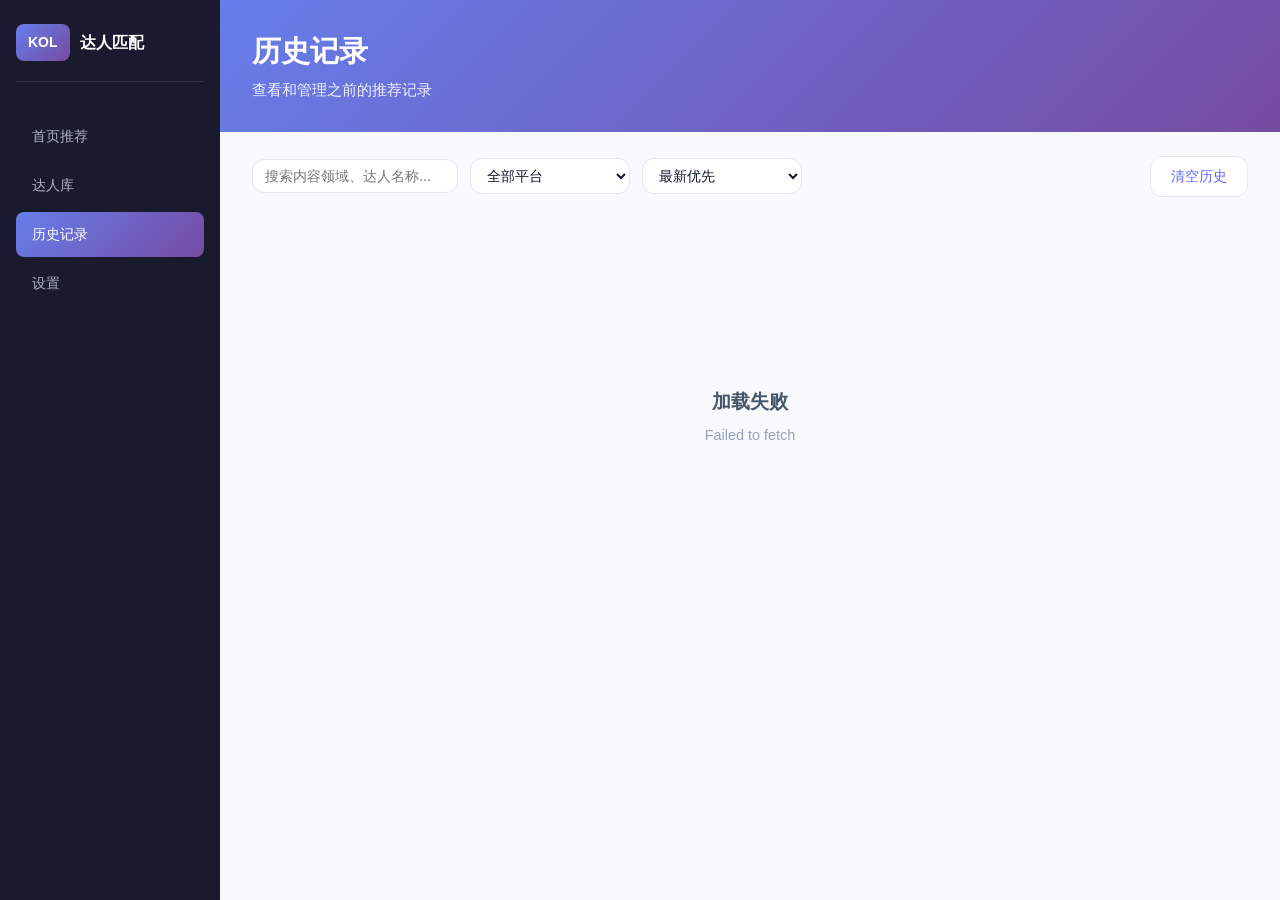
<file: web/history.html>
<!DOCTYPE html>
<html lang="zh-CN">
<head>
    <meta charset="UTF-8">
    <meta name="viewport" content="width=device-width, initial-scale=1.0">
    <title>历史记录 - AI KOL 达人匹配助手</title>
    <link rel="stylesheet" href="css/style.css">
</head>
<body>
    <div class="layout">
        <nav class="sidebar">
            <div class="logo">
                <span class="logo-icon">KOL</span>
                <span class="logo-text">达人匹配</span>
            </div>
            <ul class="nav-menu">
                <li class="nav-item"><a href="index.html">首页推荐</a></li>
                <li class="nav-item"><a href="explore.html">达人库</a></li>
                <li class="nav-item active"><a href="history.html">历史记录</a></li>
                <li class="nav-item"><a href="settings.html">设置</a></li>
            </ul>
        </nav>

        <main class="main-content">
            <header class="topbar">
                <h1>历史记录</h1>
                <p>查看和管理之前的推荐记录</p>
            </header>

            <div style="padding: 24px 32px;">
                <!-- 筛选栏 -->
                <div class="history-filter-bar">
                    <div class="history-filter-group">
                        <input type="text" id="filterKeyword" placeholder="搜索内容领域、达人名称..." oninput="applyFilters()">
                    </div>
                    <div class="history-filter-group">
                        <select id="filterPlatform" onchange="applyFilters()">
                            <option value="">全部平台</option>
                            <option value="小红书">小红书</option>
                            <option value="抖音">抖音</option>
                            <option value="B站">B站</option>
                            <option value="微博">微博</option>
                        </select>
                    </div>
                    <div class="history-filter-group">
                        <select id="filterSort" onchange="applyFilters()">
                            <option value="newest">最新优先</option>
                            <option value="oldest">最早优先</option>
                            <option value="score_high">均分从高到低</option>
                            <option value="score_low">均分从低到高</option>
                        </select>
                    </div>
                    <button class="btn-secondary" onclick="clearAllHistory()" style="margin-left: auto;">清空历史</button>
                </div>

                <!-- 统计摘要 -->
                <div id="historyStats" class="history-stats" style="display:none;">
                    <div class="history-stat-item">
                        <span class="history-stat-value" id="statTotal">0</span>
                        <span class="history-stat-label">总记录</span>
                    </div>
                    <div class="history-stat-item">
                        <span class="history-stat-value" id="statAvgScore">0</span>
                        <span class="history-stat-label">平均均分</span>
                    </div>
                    <div class="history-stat-item">
                        <span class="history-stat-value" id="statTotalKols">0</span>
                        <span class="history-stat-label">累计推荐</span>
                    </div>
                </div>

                <div id="historyList">
                    <div class="empty-state">
                        <div class="empty-icon">📋</div>
                        <h3>暂无历史记录</h3>
                        <p>在首页完成推荐后，记录将自动保存到这里</p>
                        <a href="index.html" class="btn-primary" style="margin-top: 16px; width: auto; padding: 12px 24px; text-decoration: none; display: inline-block;">前往推荐</a>
                    </div>
                </div>
            </div>
        </main>
    </div>

    <script>
        const API_BASE = 'http://127.0.0.1:5000';
        let historyDataCache = []; // 缓存历史数据供筛选和查看使用
        let contactStatusCache = {}; // 缓存联系状态

        async function loadContactStatus() {
            try {
                const resp = await fetch(`${API_BASE}/api/contact_status`);
                const result = await resp.json();
                if (result.success && result.data) {
                    contactStatusCache = result.data;
                }
            } catch (e) {
                console.error('加载联系状态失败:', e);
            }
        }

        async function loadHistory() {
            await loadContactStatus();
            const container = document.getElementById('historyList');
            try {
                const response = await fetch(`${API_BASE}/api/history`);
                const result = await response.json();

                if (!result.success || !result.data || result.data.length === 0) {
                    container.innerHTML = `
                        <div class="empty-state">
                            <div class="empty-icon">📋</div>
                            <h3>暂无历史记录</h3>
                            <p>在首页完成推荐后，记录将自动保存到这里</p>
                            <a href="index.html" class="btn-primary" style="margin-top: 16px; width: auto; padding: 12px 24px; text-decoration: none; display: inline-block;">前往推荐</a>
                        </div>
                    `;
                    document.getElementById('historyStats').style.display = 'none';
                    historyDataCache = [];
                    return;
                }

                historyDataCache = result.data;
                applyFilters();
            } catch (e) {
                container.innerHTML = `<div class="empty-state" style="color: #e74c3c;"><h3>加载失败</h3><p>${e.message}</p></div>`;
                document.getElementById('historyStats').style.display = 'none';
            }
        }

        function applyFilters() {
            const keyword = document.getElementById('filterKeyword').value.trim().toLowerCase();
            const platform = document.getElementById('filterPlatform').value;
            const sort = document.getElementById('filterSort').value;

            let filtered = historyDataCache.slice();

            // 关键词筛选
            if (keyword) {
                filtered = filtered.filter(h => {
                    const field = (h.demand?.content_field || '').toLowerCase();
                    const kolNames = (h.top10 || []).map(k => k.kol_name).join(' ').toLowerCase();
                    return field.includes(keyword) || kolNames.includes(keyword);
                });
            }

            // 平台筛选
            if (platform) {
                filtered = filtered.filter(h => {
                    const platforms = (h.top10 || []).map(k => k.platform);
                    return platforms.includes(platform);
                });
            }

            // 排序
            filtered.sort((a, b) => {
                switch (sort) {
                    case 'oldest': return new Date(a.timestamp) - new Date(b.timestamp);
                    case 'score_high': return (b.avg_score || 0) - (a.avg_score || 0);
                    case 'score_low': return (a.avg_score || 0) - (b.avg_score || 0);
                    case 'newest':
                    default: return new Date(b.timestamp) - new Date(a.timestamp);
                }
            });

            updateStats(historyDataCache);
            renderHistoryList(filtered);
        }

        function updateStats(data) {
            const stats = document.getElementById('historyStats');
            if (data.length === 0) {
                stats.style.display = 'none';
                return;
            }
            stats.style.display = 'flex';
            document.getElementById('statTotal').textContent = data.length;
            const avgScore = data.reduce((s, h) => s + (h.avg_score || 0), 0) / data.length;
            document.getElementById('statAvgScore').textContent = avgScore.toFixed(1);
            document.getElementById('statTotalKols').textContent = data.reduce((s, h) => s + (h.top10_count || 0), 0);
        }

        function renderHistoryList(data) {
            const container = document.getElementById('historyList');
            if (data.length === 0) {
                container.innerHTML = `
                    <div class="empty-state">
                        <div class="empty-icon">🔍</div>
                        <h3>没有符合条件的记录</h3>
                        <p>尝试调整筛选条件或清除关键词</p>
                    </div>
                `;
                return;
            }

            container.innerHTML = data.map(h => {
                const dateStr = new Date(h.timestamp).toLocaleString();
                const field = h.demand?.content_field || '综合';
                const totalBudget = h.demand?.total_budget || h.demand?.budget_total || 0;

                // 平台分布
                const platforms = [...new Set((h.top10 || []).map(k => k.platform))];
                const platformClass = { '小红书': 'xhs', '抖音': 'dy', 'B站': 'bz', '微博': 'wb' };
                const platformColors = { '小红书': '#ff2442', '抖音': '#1c1c1c', 'B站': '#00a1d6', '微博': '#fa7d3c' };
                const platformBadges = platforms.map(p =>
                    `<span class="platform-badge ${platformClass[p] || ''}" style="background:${platformColors[p] || '#667eea'}; font-size:0.7rem; padding:2px 8px;">${p}</span>`
                ).join('');

                // 分数区间
                const scores = (h.top10 || []).map(k => k.total_score || 0);
                const minScore = scores.length ? Math.min(...scores) : 0;
                const maxScore = scores.length ? Math.max(...scores) : 0;
                const scoreBarClass = h.avg_score >= 80 ? 'high' : (h.avg_score >= 60 ? 'medium' : 'low');

                // TOP3 达人头像缩写
                const top3 = (h.top10 || []).slice(0, 3).map(k => (k.kol_name || '').charAt(0)).join('');

                // 统计已联系达人
                const contactedCount = (h.top10 || []).filter(k => contactStatusCache[k.kol_id] && contactStatusCache[k.kol_id].status === 'sent').length;

                // 可展开的达人列表
                const kolList = (h.top10 || []).map((k, idx) => {
                    const cs = contactStatusCache[k.kol_id];
                    const isContacted = cs && cs.status === 'sent';
                    const statusBadge = isContacted
                        ? `<span class="contact-status-badge sent">已联系</span>`
                        : `<span class="contact-status-badge pending">待联系</span>`;
                    return `
                    <div class="history-kol-item">
                        <span class="history-kol-rank">${idx + 1}</span>
                        <span class="history-kol-name">${k.kol_name}</span>
                        <span class="platform-badge ${platformClass[k.platform] || ''}" style="background:${platformColors[k.platform] || '#667eea'}; font-size:0.65rem; padding:1px 6px;">${k.platform}</span>
                        <span class="history-kol-score">${k.total_score}分</span>
                        ${statusBadge}
                    </div>`;
                }).join('');

                const contactCountBadge = contactedCount > 0
                    ? `<span class="history-contact-count sent">${contactedCount} 人已联系</span>`
                    : '';

                return `
                    <div class="history-card" data-id="${h.id}">
                        <div class="history-card-main">
                            <div class="history-info">
                                <div class="history-header">
                                    <h4>推荐 #${h.id} · ${field}</h4>
                                    <div class="history-avatar-group">${top3}</div>
                                </div>
                                <div class="history-meta">
                                    <span class="history-meta-item">${dateStr}</span>
                                    <span class="history-meta-item">${h.top10_count} 位达人</span>
                                    ${totalBudget ? `<span class="history-meta-item">预算 ¥${Number(totalBudget).toLocaleString()}</span>` : ''}
                                    ${contactCountBadge}
                                </div>
                                <div class="history-platforms">${platformBadges}</div>
                                <div class="history-score-bar-row">
                                    <div class="history-score-bar">
                                        <div class="history-score-bar-fill ${scoreBarClass}" style="width:${h.avg_score || 0}%"></div>
                                    </div>
                                    <span class="history-score-label">均分 ${h.avg_score || 0}（${minScore}-${maxScore}）</span>
                                </div>
                            </div>
                            <div class="history-actions">
                                <button class="btn-secondary" onclick="viewHistory(${h.id})">查看</button>
                                <button class="btn-secondary" onclick="deleteHistory(${h.id})" style="color: #e74c3c;">删除</button>
                            </div>
                        </div>
                        <div class="history-kol-toggle" onclick="toggleKolList(this)">
                            <span>达人明细 ▼</span>
                        </div>
                        <div class="history-kol-list" style="display:none;">
                            ${kolList}
                        </div>
                    </div>
                `;
            }).join('');
        }

        function toggleKolList(el) {
            const list = el.nextElementSibling;
            const isHidden = list.style.display === 'none';
            list.style.display = isHidden ? 'block' : 'none';
            el.querySelector('span').textContent = isHidden ? '达人明细 ▲' : '达人明细 ▼';
        }

        async function viewHistory(id) {
            // 从缓存中查找，如果没有则调用 API
            let entry = historyDataCache.find(h => h.id === id);
            if (!entry) {
                try {
                    const resp = await fetch(`${API_BASE}/api/history/${id}`);
                    const result = await resp.json();
                    if (result.success) {
                        entry = result.data;
                    }
                } catch (e) {
                    console.error('获取历史记录失败:', e);
                }
            }
            if (!entry) {
                alert('未找到该历史记录');
                return;
            }
            localStorage.setItem('kol_history_view', JSON.stringify(entry));
            location.href = 'index.html?mode=history';
        }

        async function deleteHistory(id) {
            if (!confirm('确定删除这条记录？')) return;
            try {
                await fetch(`${API_BASE}/api/history/${id}`, { method: 'DELETE' });
                historyDataCache = historyDataCache.filter(h => h.id !== id);
                applyFilters();
            } catch (e) {
                alert('删除失败: ' + e.message);
            }
        }

        async function clearAllHistory() {
            if (!confirm('确定清空所有历史记录？此操作不可恢复。')) return;
            try {
                for (const h of historyDataCache) {
                    await fetch(`${API_BASE}/api/history/${h.id}`, { method: 'DELETE' });
                }
                historyDataCache = [];
                applyFilters();
            } catch (e) {
                alert('清空失败: ' + e.message);
            }
        }

        loadHistory();
    </script>
</body>
</html>
</file>
<file: web/css/style.css>
/* ============================================
   KOL 达人匹配助手 — 精致化设计系统
   B2B 数据工具风格 · 深色 Sidebar + 品牌紫蓝
   ============================================ */

/* ----- Design Tokens ----- */
:root {
  --sidebar-bg: #0a0a0f;
  --sidebar-text: #8b8b9a;
  --sidebar-text-hover: #e4e4e7;
  --sidebar-text-active: #ffffff;
  --sidebar-active-bg: rgba(99, 102, 241, 0.15);
  --sidebar-active-border: #6366f1;

  --content-bg: #f8f9fc;
  --card-bg: #ffffff;

  --brand-primary: #6366f1;
  --brand-secondary: #8b5cf6;
  --brand-gradient: linear-gradient(135deg, #4f46e5 0%, #7c3aed 100%);
  --brand-gradient-subtle: linear-gradient(135deg, #4f46e5 0%, #6366f1 100%);
  --topbar-bg: #4338ca;

  --text-primary: #0f172a;
  --text-secondary: #475569;
  --text-tertiary: #94a3b8;

  --border-light: #f1f5f9;
  --border-medium: #e2e8f0;

  --success: #22c55e;
  --warning: #f59e0b;
  --danger: #ef4444;
  --success-bg: rgba(34, 197, 94, 0.1);
  --warning-bg: rgba(245, 158, 11, 0.1);
  --danger-bg: rgba(239, 68, 68, 0.1);

  --ease-apple: cubic-bezier(0.25, 0.1, 0.25, 1);
  --ease-spring: cubic-bezier(0.175, 0.885, 0.32, 1.275);

  --shadow-card: 0 1px 3px rgba(0, 0, 0, 0.04), 0 4px 12px rgba(0, 0, 0, 0.03);
  --shadow-card-hover: 0 4px 12px rgba(0, 0, 0, 0.06), 0 12px 24px rgba(0, 0, 0, 0.04);
  --shadow-kol-hover: 0 12px 24px rgba(0, 0, 0, 0.08);

  --radius-sm: 8px;
  --radius-md: 12px;
  --radius-lg: 16px;
}

/* ============================================
   Reset & Base
   ============================================ */
* { margin: 0; padding: 0; box-sizing: border-box; }

body {
  font-family: -apple-system, BlinkMacSystemFont, "Segoe UI", Roboto, "Helvetica Neue", Arial, "PingFang SC", "Hiragino Sans GB", "Microsoft YaHei", sans-serif;
  background: var(--content-bg);
  color: var(--text-primary);
  line-height: 1.5;
  -webkit-font-smoothing: antialiased;
  -moz-osx-font-smoothing: grayscale;
}

/* ============================================
   Layout
   ============================================ */
.layout {
  display: flex;
  min-height: 100vh;
}

/* ============================================
   Sidebar
   ============================================ */
.sidebar {
  width: 220px;
  background: #1a1a2e;
  color: #fff;
  position: fixed;
  height: 100vh;
  padding: 24px 16px;
  z-index: 100;
}

.logo {
  display: flex;
  align-items: center;
  gap: 10px;
  margin-bottom: 32px;
  padding-bottom: 20px;
  border-bottom: 1px solid rgba(255,255,255,0.1);
}

.logo-icon {
  background: linear-gradient(135deg, #667eea 0%, #764ba2 100%);
  padding: 8px 12px;
  border-radius: var(--radius-sm);
  font-weight: 700;
  font-size: 14px;
}

.logo-text {
  font-size: 16px;
  font-weight: 600;
}

.nav-menu { list-style: none; }

.nav-item {
  margin: 4px 0;
  border-radius: var(--radius-sm);
  transition: background 0.2s;
}

.nav-item:hover { background: rgba(255,255,255,0.08); }

.nav-item.active { background: linear-gradient(135deg, #667eea 0%, #764ba2 100%); }

.nav-item a {
  display: block;
  padding: 12px 16px;
  color: #b0b3c7;
  text-decoration: none;
  font-size: 14px;
}

.nav-item.active a { color: #fff; }

/* ============================================
   Main Content
   ============================================ */
.main-content {
  margin-left: 220px;
  flex: 1;
  padding: 0;
}

.topbar {
  background: linear-gradient(135deg, #667eea 0%, #764ba2 100%);
  color: white;
  padding: 30px 32px;
}

.topbar h1 { font-size: 1.8rem; margin-bottom: 6px; }

.topbar p { opacity: 0.9; font-size: 0.95rem; }

/* ============================================
   Content Grid
   ============================================ */
.content-grid {
  display: flex;
  gap: 24px;
  padding: 24px 32px;
  max-width: 1400px;
}

.form-section {
  flex: 0 0 420px;
  min-width: 420px;
  transition: flex 300ms var(--ease-apple), min-width 300ms var(--ease-apple);
}

.form-section.collapsed {
  flex: 0 0 48px;
  min-width: 48px;
}

.form-section.collapsed .card,
.form-section.collapsed h2,
.form-section.collapsed form {
  display: none;
}

.result-section {
  flex: 1;
  min-width: 0;
}

/* ============================================
   Card
   ============================================ */
.card {
  background: var(--card-bg);
  border-radius: var(--radius-lg);
  padding: 24px;
  box-shadow: var(--shadow-card);
  transition: box-shadow 200ms var(--ease-apple);
}

.card:hover {
  box-shadow: var(--shadow-card-hover);
}

.card h2 {
  font-size: 1.1rem;
  font-weight: 600;
  margin-bottom: 20px;
  padding-bottom: 12px;
  border-bottom: 1px solid var(--border-light);
  color: var(--text-primary);
  letter-spacing: -0.01em;
}

/* ============================================
   Form
   ============================================ */
.form-group { margin-bottom: 20px; }

.form-label {
  display: block;
  font-size: 0.9rem;
  font-weight: 600;
  margin-bottom: 8px;
  color: var(--text-primary);
}

.required { color: var(--danger); margin-left: 2px; }

input[type="text"],
input[type="number"],
input[type="password"],
select {
  width: 100%;
  padding: 10px 14px;
  border: 1px solid var(--border-medium);
  border-radius: var(--radius-md);
  font-size: 0.95rem;
  background: white;
  color: var(--text-primary);
  transition: border-color 200ms var(--ease-apple), box-shadow 200ms var(--ease-apple);
}

input:focus, select:focus {
  outline: none;
  border-color: var(--brand-primary);
  box-shadow: 0 0 0 3px rgba(99, 102, 241, 0.1);
}

/* Audience Grid */
.audience-grid {
  display: grid;
  grid-template-columns: 1fr 1fr;
  gap: 12px;
}
.audience-grid .full-width { grid-column: 1 / -1; }

/* Radio Group */
.radio-group {
  display: flex;
  gap: 16px;
  flex-wrap: wrap;
}
.radio {
  display: flex;
  align-items: center;
  gap: 6px;
  cursor: pointer;
  font-size: 0.9rem;
  font-weight: 400;
  color: var(--text-secondary);
}
.radio input { accent-color: var(--brand-primary); }

/* Range Inputs */
.range-inputs {
  display: flex;
  align-items: center;
  gap: 8px;
}
.range-inputs input { text-align: center; }
.range-inputs span { color: var(--text-tertiary); font-weight: 500; }
.range-slider {
  width: 100%;
  margin-top: 8px;
  accent-color: var(--brand-primary);
}

/* ============================================
   Platform Tags
   ============================================ */
.platform-tags {
  display: flex;
  flex-wrap: wrap;
  gap: 8px;
}

.platform-tag {
  display: flex;
  align-items: center;
  gap: 4px;
  padding: 6px 14px;
  border-radius: 20px;
  font-size: 0.85rem;
  font-weight: 500;
  cursor: pointer;
  border: 1.5px solid var(--border-medium);
  background: white;
  color: var(--text-secondary);
  transition: all 200ms var(--ease-apple);
  user-select: none;
}

.platform-tag:hover {
  border-color: var(--text-tertiary);
  color: var(--text-primary);
}

.platform-tag input { display: none; }

.platform-tag:has(input:checked) {
  box-shadow: none;
}

.platform-tag.xhs.active { background: #ff2442; color: white; border-color: #ff2442; }
.platform-tag.dy.active { background: #1c1c1c; color: white; border-color: #1c1c1c; }
.platform-tag.bz.active { background: #00a1d6; color: white; border-color: #00a1d6; }
.platform-tag.wb.active { background: #fa7d3c; color: white; border-color: #fa7d3c; }

/* ============================================
   Advanced Panel
   ============================================ */
.toggle-btn {
  background: var(--content-bg);
  border: 1.5px dashed var(--border-medium);
  padding: 10px 16px;
  border-radius: var(--radius-md);
  cursor: pointer;
  font-size: 0.9rem;
  font-weight: 500;
  color: var(--text-secondary);
  width: 100%;
  text-align: left;
  transition: all 200ms var(--ease-apple);
  font-family: inherit;
}

.toggle-btn:hover {
  border-color: var(--brand-primary);
  color: var(--brand-primary);
  background: rgba(99, 102, 241, 0.04);
}

.advanced-panel {
  margin-top: 12px;
  padding: 16px;
  background: var(--content-bg);
  border-radius: var(--radius-md);
  border: 1px solid var(--border-light);
}

.form-row {
  display: grid;
  grid-template-columns: 1fr 1fr;
  gap: 12px;
  margin-bottom: 12px;
}

.form-field label {
  display: block;
  font-size: 0.85rem;
  font-weight: 500;
  color: var(--text-secondary);
  margin-bottom: 4px;
}

/* ============================================
   Quick Tags
   ============================================ */
.quick-tags {
  display: flex;
  flex-wrap: wrap;
  align-items: center;
  gap: 8px;
  margin: 16px 0;
}

.quick-label {
  font-size: 0.85rem;
  font-weight: 500;
  color: var(--text-tertiary);
}

.quick-tag {
  padding: 5px 14px;
  background: rgba(99, 102, 241, 0.08);
  color: var(--brand-primary);
  border-radius: 20px;
  font-size: 0.85rem;
  font-weight: 500;
  cursor: pointer;
  transition: all 200ms var(--ease-apple);
  display: inline-block;
  user-select: none;
}

.quick-tag:hover {
  background: var(--brand-primary);
  color: white;
  transform: translateY(-1px);
  box-shadow: 0 2px 8px rgba(99, 102, 241, 0.25);
}

.quick-tag:active {
  transform: scale(0.95);
}

/* ============================================
   Buttons
   ============================================ */
.btn-primary {
  width: 100%;
  padding: 14px;
  background: var(--brand-gradient);
  color: white;
  border: none;
  border-radius: var(--radius-md);
  font-size: 1rem;
  font-weight: 600;
  cursor: pointer;
  transition: all 200ms var(--ease-apple);
  display: flex;
  align-items: center;
  justify-content: center;
  gap: 8px;
  font-family: inherit;
}

.btn-primary:hover {
  box-shadow: 0 4px 16px rgba(99, 102, 241, 0.35);
  transform: translateY(-1px);
}

.btn-primary:active {
  transform: scale(0.98);
  box-shadow: none;
}

.btn-primary:disabled {
  opacity: 0.5;
  cursor: not-allowed;
  transform: none;
  box-shadow: none;
}

.btn-secondary {
  padding: 10px 20px;
  background: white;
  border: 1px solid var(--border-medium);
  border-radius: var(--radius-md);
  cursor: pointer;
  font-size: 0.9rem;
  font-weight: 500;
  color: var(--brand-primary);
  transition: all 200ms var(--ease-apple);
  font-family: inherit;
}

.btn-secondary:hover {
  border-color: var(--brand-primary);
  background: rgba(99, 102, 241, 0.04);
}

.btn-secondary:active {
  transform: scale(0.98);
}

.spinner {
  width: 16px;
  height: 16px;
  border: 2px solid rgba(255, 255, 255, 0.3);
  border-top-color: white;
  border-radius: 50%;
  animation: spin 0.8s linear infinite;
}

@keyframes spin {
  to { transform: rotate(360deg); }
}

/* ============================================
   Empty State
   ============================================ */
.empty-state {
  display: flex;
  flex-direction: column;
  align-items: center;
  justify-content: center;
  min-height: 400px;
  color: var(--text-tertiary);
  text-align: center;
}
.empty-icon { font-size: 3rem; margin-bottom: 16px; opacity: 0.7; }
.empty-state h3 { font-size: 1.2rem; margin-bottom: 8px; color: var(--text-secondary); font-weight: 600; }
.empty-state p { font-size: 0.9rem; color: var(--text-tertiary); }

/* ============================================
   Loading State
   ============================================ */
.loading-state {
  display: flex;
  flex-direction: column;
  align-items: center;
  justify-content: center;
  min-height: 400px;
}
.loading-spinner {
  width: 40px;
  height: 40px;
  border: 3px solid var(--border-light);
  border-top-color: var(--brand-primary);
  border-radius: 50%;
  animation: spin 1s linear infinite;
  margin-bottom: 16px;
}
.loading-text { font-size: 1rem; color: var(--text-secondary); font-weight: 500; }
.loading-step { font-size: 0.85rem; color: var(--text-tertiary); margin-top: 8px; }

/* ============================================
   Result Content
   ============================================ */
.result-content { padding: 8px 0; }

.result-content h3 {
  font-size: 1.1rem;
  font-weight: 600;
  margin: 24px 0 12px;
  color: var(--text-primary);
  padding-bottom: 8px;
  border-bottom: 1px solid var(--border-light);
  letter-spacing: -0.01em;
}

.result-content table {
  width: 100%;
  border-collapse: separate;
  border-spacing: 0;
  font-size: 0.85rem;
  margin: 12px 0;
  background: var(--card-bg);
  border-radius: var(--radius-md);
  overflow: hidden;
  box-shadow: var(--shadow-card);
  border: 1px solid var(--border-light);
}

.result-content th,
.result-content td {
  padding: 12px 14px;
  text-align: left;
  border-bottom: 1px solid var(--border-light);
}

.result-content th {
  background: var(--content-bg);
  font-weight: 600;
  color: var(--text-tertiary);
  font-size: 0.75rem;
  text-transform: uppercase;
  letter-spacing: 0.05em;
}

.result-content tr:last-child td {
  border-bottom: none;
}

.result-content tr:hover {
  background: #f8fafc;
  transition: background 100ms ease;
}

/* ============================================
   KOL Group — Hover Detail Expansion
   ============================================ */
tbody.kol-group {
  transition: background 100ms ease;
}

tbody.kol-group:hover {
  background: #f8fafc;
}

tbody.kol-group .kol-main {
  cursor: default;
}

tbody.kol-group .detail-row {
  display: none;
}

tbody.kol-group:hover .detail-row {
  display: table-row;
  animation: detailFadeIn 200ms ease forwards;
}

tbody.kol-group .detail-row td {
  padding: 0;
  border-bottom: none;
}

tbody.kol-group:hover .detail-row td {
  padding: 16px 20px;
  border-bottom: 1px solid var(--border-light);
  transition: padding 200ms ease;
}

.detail-grid {
  display: grid;
  grid-template-columns: repeat(4, 1fr);
  gap: 12px;
  margin-bottom: 12px;
}

.detail-grid div {
  display: flex;
  flex-direction: column;
  gap: 2px;
}

.detail-grid strong {
  font-size: 0.8rem;
  color: var(--text-tertiary);
  font-weight: 500;
}

.detail-grid span {
  font-size: 0.9rem;
  color: var(--text-primary);
  font-weight: 600;
}

.detail-reason {
  font-size: 0.9rem;
  color: var(--text-secondary);
  line-height: 1.6;
  margin-bottom: 8px;
}

.detail-reason strong {
  color: var(--text-primary);
  font-weight: 600;
}

.detail-link {
  margin-top: 4px;
}

.detail-link a {
  color: var(--brand-primary);
  font-size: 0.85rem;
  font-weight: 500;
  text-decoration: none;
  transition: color 150ms ease;
}

.detail-link a:hover {
  color: var(--brand-secondary);
  text-decoration: underline;
}

@keyframes detailFadeIn {
  from {
    opacity: 0;
    transform: translateY(-6px);
  }
  to {
    opacity: 1;
    transform: translateY(0);
  }
}

@media (max-width: 768px) {
  .detail-grid {
    grid-template-columns: repeat(2, 1fr);
  }
}

/* ============================================
   Match Score Bar
   ============================================ */
.match-bar {
  width: 60px;
  height: 6px;
  background: var(--border-light);
  border-radius: 3px;
  overflow: hidden;
  display: inline-block;
  vertical-align: middle;
  margin-right: 6px;
}
.match-bar-fill {
  height: 100%;
  border-radius: 3px;
  transition: width 500ms var(--ease-apple);
}
.match-bar-fill.high { background: linear-gradient(90deg, var(--success), #4ade80); }
.match-bar-fill.medium { background: linear-gradient(90deg, var(--warning), #fbbf24); }
.match-bar-fill.low { background: linear-gradient(90deg, var(--danger), #f87171); }

/* ============================================
   Risk Badge
   ============================================ */
.risk-badge {
  display: inline-block;
  padding: 3px 10px;
  border-radius: var(--radius-sm);
  font-size: 0.75rem;
  font-weight: 600;
}
.risk-badge.low { background: var(--success-bg); color: #16a34a; }
.risk-badge.medium { background: var(--warning-bg); color: #d97706; }
.risk-badge.high { background: var(--danger-bg); color: #dc2626; }

/* ============================================
   Platform Badge in Table
   ============================================ */
.platform-badge {
  display: inline-block;
  padding: 3px 10px;
  border-radius: var(--radius-sm);
  font-size: 0.75rem;
  color: white;
  font-weight: 600;
}
.platform-badge.xhs { background: #ff2442; }
.platform-badge.dy { background: #1c1c1c; }
.platform-badge.bz { background: #00a1d6; }
.platform-badge.wb { background: #fa7d3c; }

/* ============================================
   Stats Cards
   ============================================ */
.stats-row {
  display: grid;
  grid-template-columns: repeat(4, 1fr);
  gap: 16px;
  margin-bottom: 24px;
}
.stat-card {
  background: var(--card-bg);
  padding: 20px;
  border-radius: var(--radius-lg);
  box-shadow: var(--shadow-card);
  text-align: center;
  border: 1px solid var(--border-light);
  transition: box-shadow 200ms var(--ease-apple), transform 200ms var(--ease-apple);
}
.stat-card:hover {
  box-shadow: var(--shadow-card-hover);
  transform: translateY(-2px);
}
.stat-value {
  font-size: 1.8rem;
  font-weight: 600;
  color: var(--brand-primary);
  line-height: 1;
  letter-spacing: -0.02em;
}
.stat-label {
  font-size: 0.85rem;
  color: var(--text-tertiary);
  margin-top: 8px;
  font-weight: 500;
}

/* ============================================
   Charts Container
   ============================================ */
.charts-row {
  display: grid;
  grid-template-columns: 1fr 1fr;
  gap: 24px;
  margin: 24px 0;
}
.chart-card {
  background: var(--card-bg);
  padding: 20px;
  border-radius: var(--radius-lg);
  box-shadow: var(--shadow-card);
  border: 1px solid var(--border-light);
}
.chart-card h4 {
  font-size: 0.95rem;
  margin-bottom: 16px;
  color: var(--text-secondary);
  font-weight: 600;
}
.chart-container {
  width: 100%;
  height: 250px;
}

/* ============================================
   Blockquote
   ============================================ */
.result-content blockquote {
  border-left: 3px solid var(--brand-primary);
  padding: 12px 16px;
  margin: 16px 0;
  background: rgba(99, 102, 241, 0.04);
  border-radius: 0 var(--radius-md) var(--radius-md) 0;
  color: var(--text-secondary);
  font-size: 0.95rem;
}

/* ============================================
   Action Bar
   ============================================ */
.action-bar {
  display: flex;
  gap: 12px;
  padding: 16px 0;
  border-top: 1px solid var(--border-light);
  margin-top: 16px;
}

/* ============================================
   KOL Detail Page
   ============================================ */
.kol-header {
  display: flex;
  align-items: center;
  gap: 20px;
  padding: 24px;
  background: var(--card-bg);
  border-radius: var(--radius-lg);
  margin-bottom: 24px;
  box-shadow: var(--shadow-card);
  border: 1px solid var(--border-light);
}
.kol-avatar {
  width: 80px;
  height: 80px;
  border-radius: 50%;
  background: linear-gradient(160deg, #4f46e5 0%, #7c3aed 100%);
  display: flex;
  align-items: center;
  justify-content: center;
  color: white;
  font-size: 1.5rem;
  font-weight: 700;
  flex-shrink: 0;
}
.kol-info h2 {
  margin-bottom: 4px;
  font-weight: 600;
  letter-spacing: -0.02em;
}
.kol-meta { color: var(--text-tertiary); font-size: 0.9rem; }

.kol-stats-grid {
  display: grid;
  grid-template-columns: repeat(3, 1fr);
  gap: 16px;
  margin-bottom: 24px;
}
.kol-stat-card {
  background: var(--card-bg);
  padding: 24px;
  border-radius: var(--radius-lg);
  text-align: center;
  box-shadow: var(--shadow-card);
  border: 1px solid var(--border-light);
  transition: box-shadow 200ms var(--ease-apple);
}
.kol-stat-card:hover {
  box-shadow: var(--shadow-card-hover);
}
.kol-stat-value {
  font-size: 2rem;
  font-weight: 600;
  color: var(--text-primary);
  letter-spacing: -0.02em;
}
.kol-stat-label {
  font-size: 0.85rem;
  color: var(--text-tertiary);
  margin-top: 4px;
  font-weight: 500;
}

/* Stat Card with Icon */
.stat-icon {
  font-size: 1.5rem;
  margin-bottom: 8px;
}

/* ============================================
   KOL Grid
   ============================================ */
.kol-grid {
  display: grid;
  grid-template-columns: repeat(auto-fill, minmax(260px, 1fr));
  gap: 20px;
}

/* ============================================
   KOL Card Enhanced
   ============================================ */
.kol-card {
  background: var(--card-bg);
  border-radius: var(--radius-lg);
  padding: 20px;
  box-shadow: var(--shadow-card);
  cursor: pointer;
  transition: transform 200ms var(--ease-apple), box-shadow 200ms var(--ease-apple);
  position: relative;
  border: 1px solid var(--border-light);
}
.kol-card:hover {
  transform: translateY(-4px);
  box-shadow: var(--shadow-kol-hover);
}
.kol-card:active {
  transform: scale(0.98);
}
.kol-card-header {
  display: flex;
  align-items: center;
  gap: 12px;
  margin-bottom: 16px;
  position: relative;
}
.kol-avatar-small {
  width: 48px;
  height: 48px;
  border-radius: 50%;
  background: linear-gradient(160deg, #4f46e5 0%, #7c3aed 100%);
  display: flex;
  align-items: center;
  justify-content: center;
  color: white;
  font-size: 1.2rem;
  font-weight: 700;
  flex-shrink: 0;
}
.kol-card-title {
  flex: 1;
  min-width: 0;
}
.kol-name {
  font-weight: 600;
  font-size: 0.95rem;
  margin-bottom: 4px;
  white-space: nowrap;
  overflow: hidden;
  text-overflow: ellipsis;
  color: var(--text-primary);
}
.risk-dot {
  width: 10px;
  height: 10px;
  border-radius: 50%;
  position: absolute;
  top: 0;
  right: 0;
  border: 2px solid var(--card-bg);
}
.risk-dot.low { background: var(--success); }
.risk-dot.medium { background: var(--warning); }
.risk-dot.high { background: var(--danger); }

.kol-card-body {
  display: grid;
  grid-template-columns: 1fr 1fr;
  gap: 10px;
}
.kol-metric {
  display: flex;
  flex-direction: column;
  gap: 2px;
}
.metric-label {
  font-size: 0.75rem;
  color: var(--text-tertiary);
  font-weight: 500;
  text-transform: uppercase;
  letter-spacing: 0.03em;
}
.metric-value {
  font-size: 0.9rem;
  font-weight: 600;
  color: var(--text-primary);
}

/* Mini Progress Bar */
.mini-bar {
  width: 100%;
  height: 4px;
  background: var(--border-light);
  border-radius: 2px;
  overflow: hidden;
  margin-top: 2px;
}
.mini-bar-fill {
  height: 100%;
  border-radius: 2px;
  transition: width 300ms var(--ease-apple);
}

/* ============================================
   Platform Tag States (detail page duplicate)
   ============================================ */
.platform-tag {
  display: flex;
  align-items: center;
  gap: 4px;
  padding: 6px 14px;
  border-radius: 20px;
  font-size: 0.85rem;
  font-weight: 500;
  cursor: pointer;
  border: 1.5px solid var(--border-medium);
  background: white;
  color: var(--text-secondary);
  transition: all 200ms var(--ease-apple);
}
.platform-tag input { display: none; }
.platform-tag.xhs.active { background: #ff2442; color: white; border-color: #ff2442; }
.platform-tag.dy.active { background: #1c1c1c; color: white; border-color: #1c1c1c; }
.platform-tag.bz.active { background: #00a1d6; color: white; border-color: #00a1d6; }
.platform-tag.wb.active { background: #fa7d3c; color: white; border-color: #fa7d3c; }

/* ============================================
   Audience Input Toggle
   ============================================ */
.audience-toggle {
  display: flex;
  gap: 0;
  margin-bottom: 12px;
  background: var(--content-bg);
  border-radius: var(--radius-md);
  padding: 4px;
}
.audience-toggle button {
  flex: 1;
  padding: 8px 16px;
  border: none;
  background: transparent;
  border-radius: var(--radius-sm);
  cursor: pointer;
  font-size: 0.85rem;
  font-weight: 500;
  color: var(--text-secondary);
  transition: all 200ms var(--ease-apple);
  font-family: inherit;
}
.audience-toggle button.active {
  background: white;
  color: var(--text-primary);
  font-weight: 600;
  box-shadow: var(--shadow-card);
}

/* ============================================
   Free Text Input
   ============================================ */
.free-text-area {
  width: 100%;
  min-height: 100px;
  padding: 12px 14px;
  border: 1px solid var(--border-medium);
  border-radius: var(--radius-md);
  font-size: 0.95rem;
  resize: vertical;
  font-family: inherit;
  background: white;
  color: var(--text-primary);
  transition: border-color 200ms var(--ease-apple), box-shadow 200ms var(--ease-apple);
}
.free-text-area:focus {
  outline: none;
  border-color: var(--brand-primary);
  box-shadow: 0 0 0 3px rgba(99, 102, 241, 0.1);
}

/* ============================================
   Parse Result Preview
   ============================================ */
.parse-preview {
  background: rgba(99, 102, 241, 0.04);
  border-radius: var(--radius-md);
  padding: 16px;
  margin-top: 12px;
  border-left: 3px solid var(--brand-primary);
}
.parse-preview h4 {
  font-size: 0.9rem;
  margin-bottom: 8px;
  color: var(--text-primary);
  font-weight: 600;
}
.parse-field {
  display: flex;
  justify-content: space-between;
  padding: 4px 0;
  font-size: 0.85rem;
  border-bottom: 1px solid var(--border-light);
}
.parse-field:last-child { border-bottom: none; }
.parse-field .label { color: var(--text-secondary); font-weight: 500; }
.parse-field .value { color: var(--text-primary); font-weight: 600; }

/* ============================================
   Budget Inputs Row
   ============================================ */
.budget-row {
  display: grid;
  grid-template-columns: 1fr 1fr 1fr;
  gap: 12px;
}

/* ============================================
   Result Layout - Two Column
   ============================================ */
.result-layout {
  display: grid;
  grid-template-columns: 2fr 1fr;
  gap: 24px;
}
.result-left {
  min-width: 0;
  overflow-x: auto;
}
.result-right {
  display: flex;
  flex-direction: column;
  gap: 20px;
}

/* ============================================
   Allocation Layout — 投放名单 + 图表
   ============================================ */
.allocation-layout {
  display: grid;
  grid-template-columns: 1fr 1fr;
  gap: 24px;
  margin-bottom: 24px;
}
.allocation-left {
  min-width: 0;
}
.allocation-right {
  min-width: 0;
  display: flex;
  flex-direction: column;
  gap: 16px;
}

/* 投放名单卡片列表 */
.allocation-list {
  display: flex;
  flex-direction: column;
  gap: 10px;
}
.allocation-card {
  background: var(--card-bg);
  padding: 14px 18px;
  border-radius: var(--radius-lg);
  box-shadow: var(--shadow-card);
  border: 1px solid var(--border-light);
  display: flex;
  flex-direction: column;
  gap: 0;
  transition: box-shadow 200ms var(--ease-apple), transform 200ms var(--ease-apple);
  cursor: default;
}
.allocation-card:hover {
  box-shadow: var(--shadow-card-hover);
  transform: translateY(-1px);
}
.allocation-card-main {
  display: flex;
  align-items: center;
  justify-content: space-between;
  gap: 12px;
}
.allocation-card .kol-info {
  display: flex;
  flex-direction: column;
  gap: 4px;
  flex: 1;
  min-width: 0;
}
.allocation-card .kol-name {
  font-weight: 600;
  font-size: 0.95rem;
  color: var(--text-primary);
  white-space: nowrap;
  overflow: hidden;
  text-overflow: ellipsis;
}
.allocation-card .kol-meta {
  display: flex;
  align-items: center;
  gap: 8px;
  font-size: 0.78rem;
  color: var(--text-secondary);
  flex-wrap: wrap;
}
.allocation-card .kol-budget-info {
  display: flex;
  flex-direction: column;
  align-items: flex-end;
  gap: 2px;
  flex-shrink: 0;
}
.allocation-card .kol-budget {
  font-weight: 600;
  font-size: 1rem;
  color: var(--brand-primary);
  white-space: nowrap;
}
.allocation-card .kol-percentage {
  font-size: 0.75rem;
  color: var(--text-tertiary);
}

/* 投放名单卡片 hover 展开详情 */
.allocation-card-detail {
  display: grid;
  grid-template-rows: 0fr;
  transition: grid-template-rows 200ms ease, margin-top 200ms ease;
  overflow: hidden;
}
.allocation-card-detail > * {
  min-height: 0;
  overflow: hidden;
}
.allocation-card:hover .allocation-card-detail {
  grid-template-rows: 1fr;
  margin-top: 12px;
}
.allocation-detail-grid {
  display: grid;
  grid-template-columns: repeat(4, 1fr);
  gap: 12px;
  margin-bottom: 10px;
}
.allocation-detail-grid div {
  display: flex;
  flex-direction: column;
  gap: 2px;
  font-size: 0.8rem;
}
.allocation-detail-grid strong {
  color: var(--text-secondary);
  font-weight: 500;
  font-size: 0.75rem;
}
.allocation-detail-grid span {
  color: var(--text-primary);
  font-weight: 600;
}
.allocation-detail-reason {
  font-size: 0.85rem;
  color: var(--text-secondary);
  line-height: 1.5;
  margin-bottom: 8px;
}
.allocation-detail-link {
  font-size: 0.85rem;
}
.allocation-detail-link a {
  color: var(--brand-primary);
  text-decoration: none;
  font-weight: 500;
}
.allocation-detail-link a:hover {
  text-decoration: underline;
}

/* 合作状态标签 */
.contact-status {
  display: inline-block;
  padding: 2px 8px;
  border-radius: var(--radius-sm);
  font-size: 0.7rem;
  font-weight: 600;
  background: var(--border-light);
  color: var(--text-tertiary);
}
.contact-status.sent {
  background: var(--success-bg);
  color: #16a34a;
}

/* 候选达人池 */
.candidate-pool {
  margin-bottom: 24px;
  overflow-x: auto;
}
.candidate-pool h2 {
  margin-bottom: 16px;
}

/* ============================================
   Collapsible Sidebar
   ============================================ */
.form-section {
  position: relative;
}
.form-section .collapse-btn {
  position: absolute;
  top: 8px;
  right: 8px;
  background: var(--content-bg);
  border: 1px solid var(--border-medium);
  cursor: pointer;
  font-size: 1rem;
  color: var(--text-tertiary);
  padding: 4px 8px;
  z-index: 10;
  border-radius: var(--radius-sm);
  width: 32px;
  height: 32px;
  display: flex;
  align-items: center;
  justify-content: center;
  transition: all 200ms var(--ease-apple);
  font-family: inherit;
}
.form-section .collapse-btn:hover {
  color: var(--brand-primary);
  border-color: var(--brand-primary);
  background: rgba(99, 102, 241, 0.04);
}
.form-section.collapsed .collapse-btn {
  position: static;
  margin: 8px auto;
  display: flex;
}

/* ============================================
   Toast Notification
   ============================================ */
.toast {
  position: fixed;
  top: 20px;
  right: 20px;
  background: rgba(15, 23, 42, 0.92);
  backdrop-filter: blur(20px) saturate(180%);
  -webkit-backdrop-filter: blur(20px) saturate(180%);
  color: white;
  padding: 12px 20px;
  border-radius: var(--radius-lg);
  font-size: 0.9rem;
  font-weight: 500;
  z-index: 1000;
  animation: toastIn 300ms var(--ease-spring), toastOut 300ms ease 2.7s forwards;
  box-shadow: var(--shadow-kol-hover);
  border: 1px solid rgba(255, 255, 255, 0.08);
}
@keyframes toastIn {
  from { transform: translateX(100px) scale(0.9); opacity: 0; }
  to { transform: translateX(0) scale(1); opacity: 1; }
}
@keyframes toastOut {
  from { transform: translateX(0) scale(1); opacity: 1; }
  to { transform: translateX(100px) scale(0.9); opacity: 0; }
}

/* ============================================
   Allocation Mode Toggle
   ============================================ */
.mode-toggle {
  display: flex;
  gap: 0;
  margin-bottom: 12px;
  background: var(--content-bg);
  border-radius: var(--radius-md);
  padding: 4px;
}
.mode-toggle label {
  flex: 1;
  padding: 8px 12px;
  text-align: center;
  border-radius: var(--radius-sm);
  cursor: pointer;
  font-size: 0.85rem;
  font-weight: 500;
  color: var(--text-secondary);
  transition: all 200ms var(--ease-apple);
}
.mode-toggle input { display: none; }
.mode-toggle input:checked + label {
  background: white;
  color: var(--text-primary);
  font-weight: 600;
  box-shadow: var(--shadow-card);
}

/* ============================================
   Mode Tooltip
   ============================================ */
.mode-toggle label[data-tooltip] {
  position: relative;
}

.mode-toggle label[data-tooltip]::after {
  content: attr(data-tooltip);
  position: absolute;
  bottom: calc(100% + 10px);
  left: 50%;
  transform: translateX(-50%);
  width: 260px;
  padding: 10px 14px;
  background: #1e293b;
  color: #e2e8f0;
  font-size: 0.8rem;
  line-height: 1.5;
  border-radius: var(--radius-sm);
  white-space: normal;
  text-align: left;
  opacity: 0;
  visibility: hidden;
  transition: opacity 150ms ease, visibility 150ms ease, transform 150ms ease;
  pointer-events: none;
  z-index: 100;
  box-shadow: 0 8px 24px rgba(0,0,0,0.2);
}

.mode-toggle label[data-tooltip]::before {
  content: '';
  position: absolute;
  bottom: calc(100% + 5px);
  left: 50%;
  transform: translateX(-50%);
  border: 5px solid transparent;
  border-top-color: #1e293b;
  opacity: 0;
  visibility: hidden;
  transition: opacity 150ms ease, visibility 150ms ease;
  pointer-events: none;
  z-index: 100;
}

.mode-toggle label[data-tooltip]:hover::after,
.mode-toggle label[data-tooltip]:hover::before {
  opacity: 1;
  visibility: visible;
}

.mode-toggle label[data-tooltip]:hover::after {
  transform: translateX(-50%) translateY(0);
}

/* ============================================
   Advice Cards
   ============================================ */
.advice-cards {
  display: grid;
  grid-template-columns: repeat(3, 1fr);
  gap: 16px;
  margin-top: 20px;
}
.advice-card {
  background: var(--card-bg);
  padding: 20px;
  border-radius: var(--radius-lg);
  box-shadow: var(--shadow-card);
  border: 1px solid var(--border-light);
  transition: box-shadow 200ms var(--ease-apple);
}
.advice-card:hover {
  box-shadow: var(--shadow-card-hover);
}
.advice-card h4 {
  font-size: 0.95rem;
  margin-bottom: 12px;
  color: var(--text-primary);
  font-weight: 600;
}
.advice-card ul {
  margin: 0;
  padding-left: 16px;
  font-size: 0.85rem;
  color: var(--text-secondary);
}
.advice-card li { margin: 4px 0; }

/* ============================================
   History Page
   ============================================ */

/* Filter Bar */
.history-filter-bar {
  display: flex;
  gap: 12px;
  align-items: center;
  margin-bottom: 20px;
  flex-wrap: wrap;
}
.history-filter-group {
  display: flex;
  align-items: center;
}
.history-filter-group input[type="text"],
.history-filter-group select {
  padding: 8px 12px;
  border: 1px solid var(--border-medium);
  border-radius: var(--radius-md);
  font-size: 0.9rem;
  background: white;
  min-width: 160px;
  font-family: inherit;
}

/* Stats */
.history-stats {
  display: flex;
  gap: 16px;
  margin-bottom: 20px;
  flex-wrap: wrap;
}
.history-stat-item {
  background: var(--card-bg);
  padding: 16px 20px;
  border-radius: var(--radius-lg);
  box-shadow: var(--shadow-card);
  border: 1px solid var(--border-light);
  min-width: 100px;
  text-align: center;
}
.history-stat-value {
  font-size: 1.4rem;
  font-weight: 600;
  color: var(--brand-primary);
  line-height: 1;
}
.history-stat-label {
  font-size: 0.8rem;
  color: var(--text-tertiary);
  margin-top: 6px;
}

/* History Card */
.history-card {
  background: var(--card-bg);
  border-radius: var(--radius-lg);
  margin-bottom: 16px;
  box-shadow: var(--shadow-card);
  border: 1px solid var(--border-light);
  transition: box-shadow 200ms var(--ease-apple), transform 200ms var(--ease-apple);
  overflow: hidden;
}
.history-card:hover {
  box-shadow: var(--shadow-card-hover);
  transform: translateY(-1px);
}
.history-card-main {
  padding: 20px;
  display: flex;
  justify-content: space-between;
  align-items: flex-start;
  gap: 16px;
}
.history-info {
  flex: 1;
  min-width: 0;
}
.history-header {
  display: flex;
  align-items: center;
  gap: 12px;
  margin-bottom: 8px;
}
.history-info h4 {
  font-size: 1rem;
  font-weight: 600;
  color: var(--text-primary);
}
.history-avatar-group {
  width: 32px;
  height: 32px;
  border-radius: 50%;
  background: var(--brand-gradient);
  color: white;
  font-size: 0.7rem;
  font-weight: 700;
  display: flex;
  align-items: center;
  justify-content: center;
  flex-shrink: 0;
}
.history-meta {
  font-size: 0.85rem;
  color: var(--text-tertiary);
  display: flex;
  flex-wrap: wrap;
  gap: 8px 16px;
  margin-bottom: 10px;
}
.history-meta-item {
  display: inline-flex;
  align-items: center;
}
.history-platforms {
  display: flex;
  flex-wrap: wrap;
  gap: 6px;
  margin-bottom: 10px;
}
.history-actions {
  display: flex;
  gap: 8px;
  flex-shrink: 0;
}

/* Score Bar in History */
.history-score-bar-row {
  display: flex;
  align-items: center;
  gap: 10px;
}
.history-score-bar {
  flex: 1;
  max-width: 200px;
  height: 6px;
  background: var(--border-light);
  border-radius: 3px;
  overflow: hidden;
}
.history-score-bar-fill {
  height: 100%;
  border-radius: 3px;
  transition: width 500ms var(--ease-apple);
}
.history-score-bar-fill.high { background: linear-gradient(90deg, var(--success), #4ade80); }
.history-score-bar-fill.medium { background: linear-gradient(90deg, var(--warning), #fbbf24); }
.history-score-bar-fill.low { background: linear-gradient(90deg, var(--danger), #f87171); }
.history-score-label {
  font-size: 0.8rem;
  color: var(--text-secondary);
  font-weight: 500;
  white-space: nowrap;
}

/* Expandable KOL List */
.history-kol-toggle {
  padding: 10px 20px;
  background: var(--content-bg);
  border-top: 1px solid var(--border-light);
  cursor: pointer;
  font-size: 0.85rem;
  color: var(--text-secondary);
  font-weight: 500;
  transition: background 150ms ease;
  user-select: none;
}
.history-kol-toggle:hover {
  background: var(--border-light);
}
.history-kol-list {
  padding: 12px 20px;
  border-top: 1px solid var(--border-light);
  animation: detailFadeIn 200ms ease forwards;
}
.history-kol-item {
  display: flex;
  align-items: center;
  gap: 12px;
  padding: 8px 0;
  font-size: 0.9rem;
  border-bottom: 1px solid var(--border-light);
}
.history-kol-item:last-child {
  border-bottom: none;
}
.history-kol-rank {
  width: 20px;
  text-align: center;
  font-size: 0.8rem;
  font-weight: 600;
  color: var(--text-tertiary);
}
.history-kol-name {
  flex: 1;
  min-width: 0;
  font-weight: 500;
  color: var(--text-primary);
}
.history-kol-score {
  font-weight: 600;
  color: var(--brand-primary);
  font-size: 0.85rem;
}

/* ============================================
   Score Breakdown
   ============================================ */
.score-breakdown-row {
  display: flex;
  align-items: center;
  gap: 10px;
  margin-bottom: 8px;
}
.score-breakdown-label {
  font-size: 0.8rem;
  color: var(--text-secondary);
  width: 56px;
  flex-shrink: 0;
  text-align: right;
}
.score-breakdown-bar {
  flex: 1;
  height: 6px;
  background: var(--border-light);
  border-radius: 3px;
  overflow: hidden;
}
.score-breakdown-fill {
  height: 100%;
  border-radius: 3px;
  transition: width 800ms var(--ease-apple);
}
.score-breakdown-value {
  font-size: 0.8rem;
  color: var(--text-primary);
  font-weight: 600;
  width: 32px;
  text-align: left;
  flex-shrink: 0;
}

/* ============================================
   Comparison Grid
   ============================================ */
.comparison-grid {
  display: grid;
  grid-template-columns: repeat(2, 1fr);
  gap: 16px;
}
.comparison-card {
  background: var(--content-bg);
  padding: 16px;
  border-radius: var(--radius-md);
}
.comparison-header {
  display: flex;
  justify-content: space-between;
  align-items: center;
  margin-bottom: 10px;
}
.comparison-title {
  font-size: 0.85rem;
  color: var(--text-secondary);
}
.comparison-value {
  font-size: 1.1rem;
  font-weight: 700;
  color: var(--text-primary);
}
.percentile-bar {
  width: 100%;
  height: 8px;
  background: var(--border-light);
  border-radius: 4px;
  overflow: hidden;
  margin-bottom: 6px;
}
.percentile-fill {
  height: 100%;
  border-radius: 4px;
  transition: width 800ms var(--ease-apple);
}
.percentile-bar.percentile-high .percentile-fill { background: linear-gradient(90deg, var(--success), #4ade80); }
.percentile-bar.percentile-mid-high .percentile-fill { background: var(--brand-gradient-subtle); }
.percentile-bar.percentile-mid-low .percentile-fill { background: linear-gradient(90deg, var(--warning), #fbbf24); }
.percentile-bar.percentile-low .percentile-fill { background: linear-gradient(90deg, var(--danger), #f87171); }
.percentile-text {
  font-size: 0.75rem;
  color: var(--text-tertiary);
}

/* ============================================
   Pros & Cons Cards
   ============================================ */
.pros-card {
  background: linear-gradient(135deg, #f0fdf4 0%, #ecfdf5 100%);
  padding: 20px;
  border-radius: var(--radius-lg);
  border: 1px solid rgba(34, 197, 94, 0.15);
}
.cons-card {
  background: linear-gradient(135deg, #fffbeb 0%, #fef3c7 100%);
  padding: 20px;
  border-radius: var(--radius-lg);
  border: 1px solid rgba(245, 158, 11, 0.15);
}
.pros-cons-header {
  display: flex;
  align-items: center;
  gap: 8px;
  margin-bottom: 14px;
}
.pros-cons-icon {
  font-size: 1.1rem;
}
.pros-cons-title {
  font-size: 1rem;
  font-weight: 600;
  color: var(--text-primary);
}
.pros-cons-list {
  display: flex;
  flex-direction: column;
  gap: 10px;
}
.pros-cons-item {
  display: flex;
  flex-direction: column;
  gap: 2px;
  padding: 8px 12px;
  background: rgba(255, 255, 255, 0.7);
  border-radius: var(--radius-sm);
}
.pros-cons-metric {
  font-size: 0.9rem;
  font-weight: 600;
  color: var(--text-primary);
}
.pros-cons-detail {
  font-size: 0.8rem;
  color: var(--text-tertiary);
}

/* ============================================
   Similar KOLs
   ============================================ */
.similar-kols-row {
  display: flex;
  gap: 16px;
  overflow-x: auto;
  padding-bottom: 8px;
}
.similar-kols-row::-webkit-scrollbar {
  height: 4px;
}
.similar-kols-row::-webkit-scrollbar-track {
  background: var(--border-light);
  border-radius: 2px;
}
.similar-kols-row::-webkit-scrollbar-thumb {
  background: var(--border-medium);
  border-radius: 2px;
}
.similar-kol-card {
  flex: 0 0 160px;
  background: var(--content-bg);
  border-radius: var(--radius-lg);
  padding: 16px;
  text-align: center;
  cursor: pointer;
  transition: transform 200ms var(--ease-apple), box-shadow 200ms var(--ease-apple);
  border: 1px solid transparent;
}
.similar-kol-card:hover {
  transform: translateY(-3px);
  box-shadow: var(--shadow-card-hover);
  border-color: rgba(99, 102, 241, 0.15);
}
.similar-kol-avatar {
  width: 44px;
  height: 44px;
  border-radius: 50%;
  background: linear-gradient(160deg, #4f46e5 0%, #7c3aed 100%);
  display: flex;
  align-items: center;
  justify-content: center;
  color: white;
  font-size: 1rem;
  font-weight: 700;
  margin: 0 auto 10px;
}
.similar-kol-name {
  font-size: 0.85rem;
  font-weight: 600;
  color: var(--text-primary);
  margin-bottom: 6px;
  white-space: nowrap;
  overflow: hidden;
  text-overflow: ellipsis;
}
.similar-kol-platform {
  font-size: 0.65rem !important;
  padding: 1px 6px !important;
  margin-bottom: 8px;
  display: inline-block;
}
.similar-kol-metrics {
  font-size: 0.75rem;
  color: var(--text-tertiary);
  display: flex;
  align-items: center;
  justify-content: center;
  gap: 4px;
}

/* ============================================
   Responsive
   ============================================ */
@media (max-width: 1100px) {
  .content-grid { flex-direction: column; }
  .form-section,
  .form-section.collapsed {
      flex: 1 1 auto;
      min-width: auto;
      width: 100%;
  }
  .result-layout { grid-template-columns: 1fr; }
  .allocation-layout { grid-template-columns: 1fr; }
  .result-right {
      flex-direction: row;
      flex-wrap: wrap;
  }
  .chart-card { flex: 1 1 300px; }
  .stats-row { grid-template-columns: repeat(2, 1fr); }
  .advice-cards { grid-template-columns: 1fr; }
  .charts-row { grid-template-columns: 1fr; }
}
@media (max-width: 768px) {
  .sidebar { display: none; }
  .main-content { margin-left: 0; }
  .stats-row { grid-template-columns: 1fr; }
  .audience-grid { grid-template-columns: 1fr; }
  .budget-row { grid-template-columns: 1fr; }
  .topbar { padding: 20px 24px; }
  .topbar h1 { font-size: 1.4rem; }
  .content-grid { padding: 16px; }
  .history-card-main {
      flex-direction: column;
      align-items: flex-start;
      gap: 12px;
  }
  .history-actions {
      width: 100%;
      justify-content: flex-end;
  }
  .history-score-bar-row {
      width: 100%;
  }
  .history-score-bar {
      max-width: none;
  }
  .history-filter-bar {
      flex-direction: column;
      align-items: stretch;
  }
  .history-filter-group input,
  .history-filter-group select {
      width: 100%;
  }
  .comparison-grid { grid-template-columns: 1fr; }
  .pros-card, .cons-card { grid-column: 1 / -1; }
}

/* ============================================
   Scrollbar Polish
   ============================================ */
::-webkit-scrollbar {
  width: 8px;
  height: 8px;
}
::-webkit-scrollbar-track {
  background: transparent;
}
::-webkit-scrollbar-thumb {
  background: var(--border-medium);
  border-radius: 4px;
}
::-webkit-scrollbar-thumb:hover {
  background: var(--text-tertiary);
}

/* ============================================
   Contact Modal
   ============================================ */
.modal-overlay {
  position: fixed;
  inset: 0;
  background: rgba(15, 23, 42, 0.6);
  backdrop-filter: blur(4px);
  -webkit-backdrop-filter: blur(4px);
  z-index: 1000;
  display: flex;
  align-items: center;
  justify-content: center;
  padding: 20px;
  animation: modalFadeIn 200ms ease forwards;
}

@keyframes modalFadeIn {
  from { opacity: 0; }
  to { opacity: 1; }
}

.modal-content {
  background: var(--card-bg);
  border-radius: var(--radius-lg);
  box-shadow: 0 24px 48px rgba(0, 0, 0, 0.15);
  width: 100%;
  max-width: 720px;
  max-height: 90vh;
  overflow-y: auto;
  animation: modalSlideIn 300ms var(--ease-spring) forwards;
  display: flex;
  flex-direction: column;
}

@keyframes modalSlideIn {
  from { opacity: 0; transform: translateY(20px) scale(0.98); }
  to { opacity: 1; transform: translateY(0) scale(1); }
}

.modal-header {
  display: flex;
  justify-content: space-between;
  align-items: center;
  padding: 20px 24px;
  border-bottom: 1px solid var(--border-light);
}

.modal-header h3 {
  font-size: 1.1rem;
  font-weight: 600;
  color: var(--text-primary);
}

.modal-close {
  background: none;
  border: none;
  font-size: 1.5rem;
  color: var(--text-tertiary);
  cursor: pointer;
  line-height: 1;
  padding: 4px;
  transition: color 150ms ease;
}

.modal-close:hover {
  color: var(--text-primary);
}

.modal-body {
  padding: 24px;
  display: grid;
  grid-template-columns: 220px 1fr;
  gap: 24px;
}

@media (max-width: 640px) {
  .modal-body {
    grid-template-columns: 1fr;
  }
}

.modal-kol-card {
  background: var(--content-bg);
  border-radius: var(--radius-md);
  padding: 20px;
  text-align: center;
  height: fit-content;
}

.modal-kol-avatar {
  width: 64px;
  height: 64px;
  border-radius: 50%;
  background: linear-gradient(160deg, #4f46e5 0%, #7c3aed 100%);
  display: flex;
  align-items: center;
  justify-content: center;
  color: white;
  font-size: 1.5rem;
  font-weight: 700;
  margin: 0 auto 12px;
}

.modal-kol-name {
  font-weight: 600;
  font-size: 1rem;
  margin-bottom: 8px;
}

.modal-kol-meta {
  font-size: 0.85rem;
  color: var(--text-secondary);
  line-height: 1.8;
}

.modal-form {
  display: flex;
  flex-direction: column;
  gap: 16px;
}

.modal-form label {
  font-size: 0.85rem;
  font-weight: 600;
  color: var(--text-secondary);
  margin-bottom: 6px;
  display: block;
}

.modal-form textarea {
  width: 100%;
  min-height: 200px;
  padding: 12px 14px;
  border: 1px solid var(--border-medium);
  border-radius: var(--radius-md);
  font-size: 0.9rem;
  resize: vertical;
  font-family: inherit;
  line-height: 1.6;
}

.modal-form textarea:focus {
  outline: none;
  border-color: var(--brand-primary);
  box-shadow: 0 0 0 3px rgba(99, 102, 241, 0.1);
}

.modal-company-info {
  background: var(--content-bg);
  border-radius: var(--radius-md);
  padding: 14px;
  font-size: 0.85rem;
  color: var(--text-secondary);
  line-height: 1.8;
}

.modal-company-info strong {
  color: var(--text-primary);
}

.modal-platform-tip {
  font-size: 0.8rem;
  color: var(--text-tertiary);
  padding: 10px 14px;
  background: rgba(99, 102, 241, 0.04);
  border-radius: var(--radius-md);
  border-left: 3px solid var(--brand-primary);
}

.modal-footer {
  display: flex;
  gap: 12px;
  padding: 16px 24px;
  border-top: 1px solid var(--border-light);
  justify-content: flex-end;
}

/* ============================================
   Contact Button & Status Badge
   ============================================ */
.btn-contact {
  padding: 6px 14px;
  background: var(--brand-gradient);
  color: white;
  border: none;
  border-radius: var(--radius-sm);
  font-size: 0.8rem;
  font-weight: 600;
  cursor: pointer;
  transition: all 200ms var(--ease-apple);
  white-space: nowrap;
}

.btn-contact:hover {
  box-shadow: 0 2px 8px rgba(99, 102, 241, 0.35);
  transform: translateY(-1px);
}

.btn-contact:active {
  transform: scale(0.95);
}

.btn-contact.sent {
  background: var(--success);
}

.btn-contact:disabled {
  opacity: 0.6;
  cursor: not-allowed;
  transform: none;
  box-shadow: none;
}

/* 卡片内小号联系按钮 */
.btn-contact-sm {
  padding: 4px 10px;
  font-size: 0.75rem;
  margin-top: 6px;
  width: 100%;
}

.contact-status-badge {
  display: inline-flex;
  align-items: center;
  gap: 4px;
  padding: 2px 8px;
  border-radius: 12px;
  font-size: 0.7rem;
  font-weight: 600;
}

.contact-status-badge.pending {
  background: var(--warning-bg);
  color: #d97706;
}

.contact-status-badge.sent {
  background: var(--success-bg);
  color: #16a34a;
}

.contact-status-badge.replied {
  background: rgba(99, 102, 241, 0.1);
  color: var(--brand-primary);
}

.contact-status-badge.confirmed {
  background: var(--success-bg);
  color: #16a34a;
}

.contact-status-badge.rejected {
  background: var(--danger-bg);
  color: #dc2626;
}

/* Contact status in history */
.history-contact-count {
  display: inline-flex;
  align-items: center;
  gap: 4px;
  padding: 2px 8px;
  border-radius: 12px;
  font-size: 0.75rem;
  font-weight: 600;
  background: rgba(99, 102, 241, 0.1);
  color: var(--brand-primary);
}

.history-contact-count.sent {
  background: var(--success-bg);
  color: var(--success);
}
</file>
